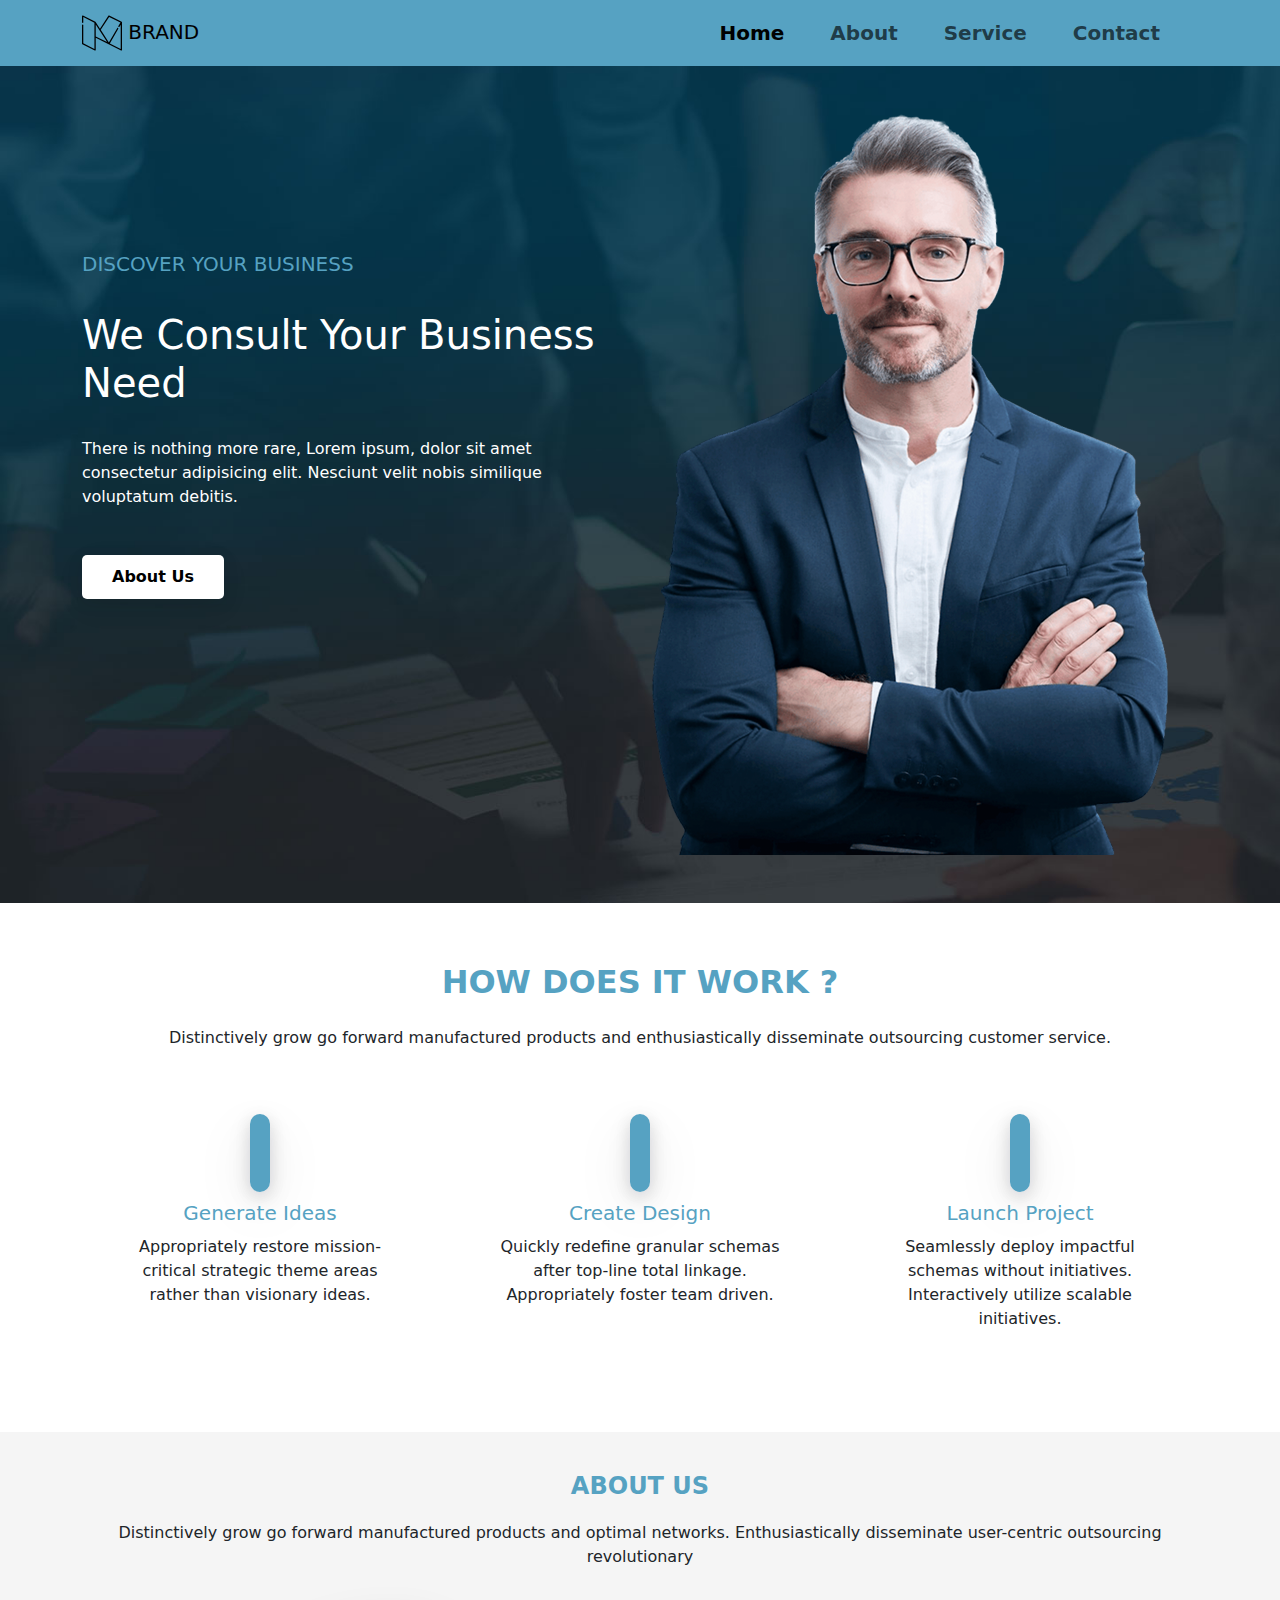
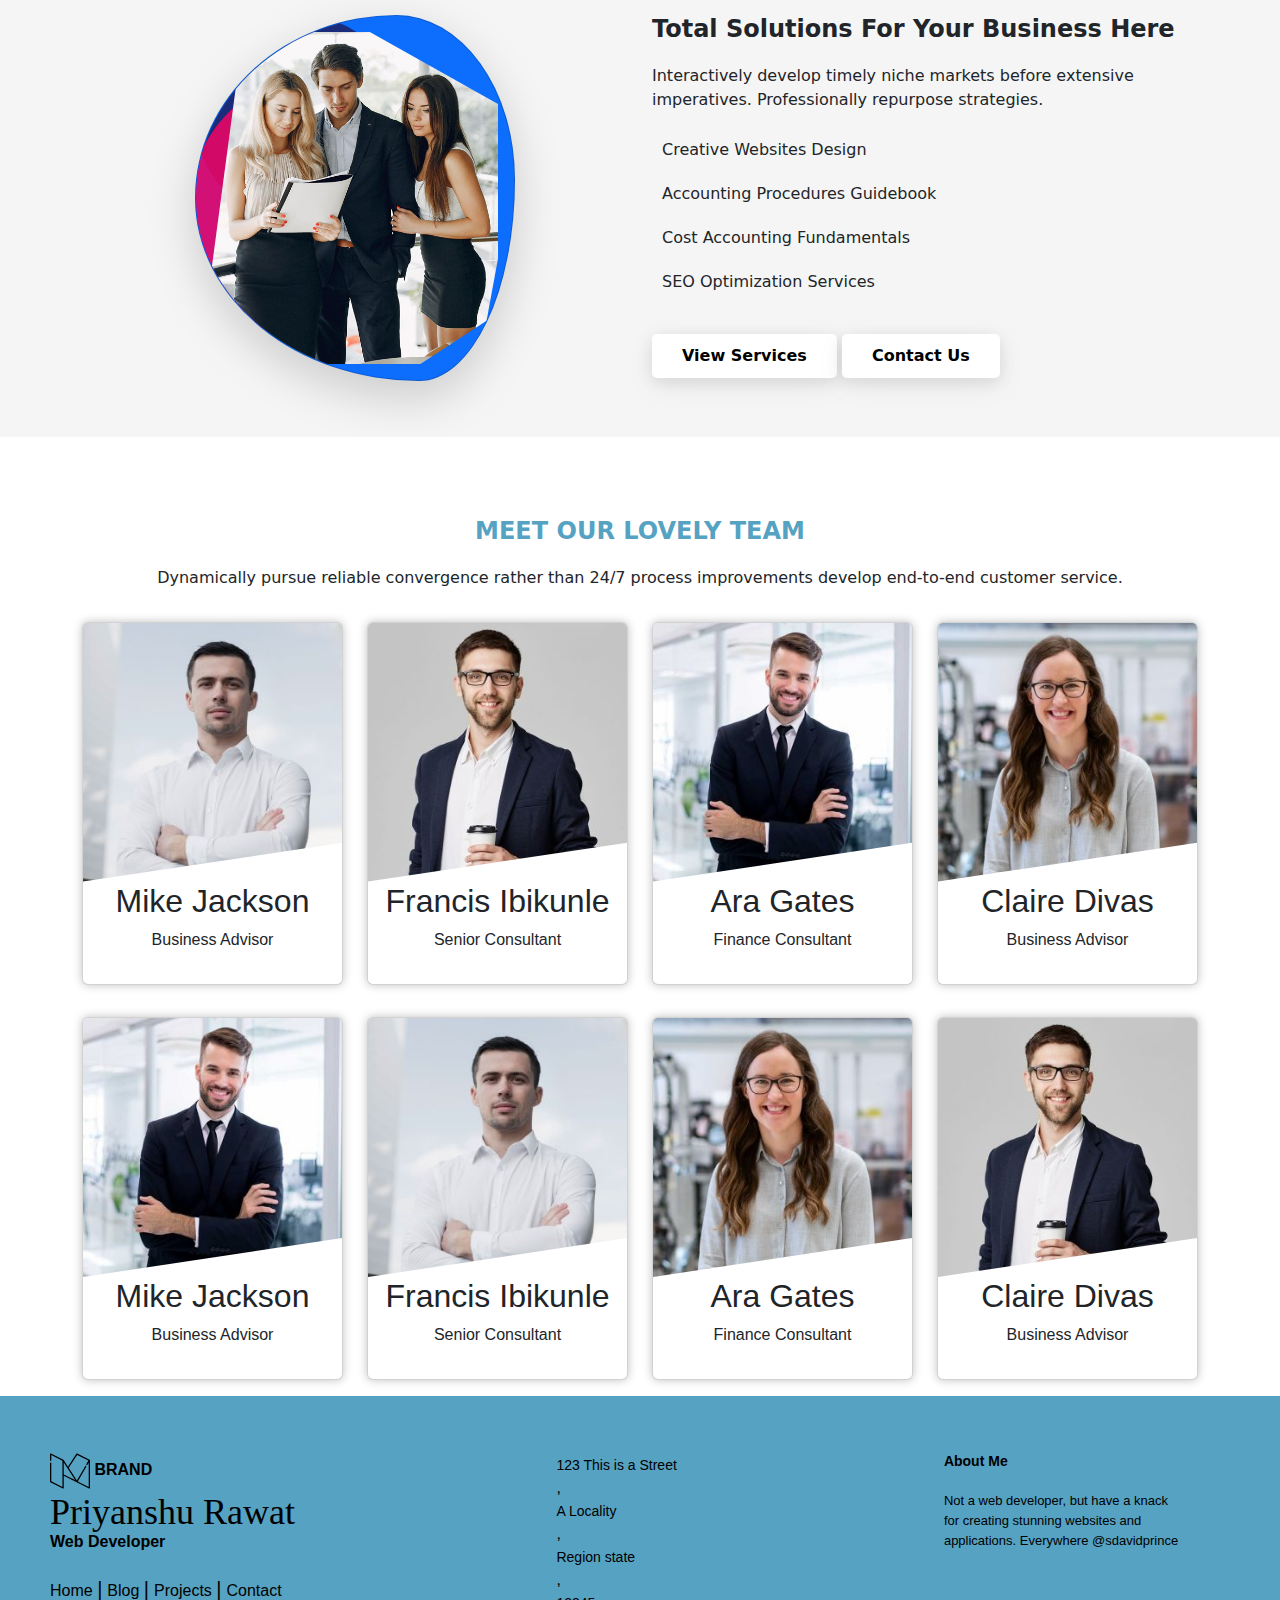
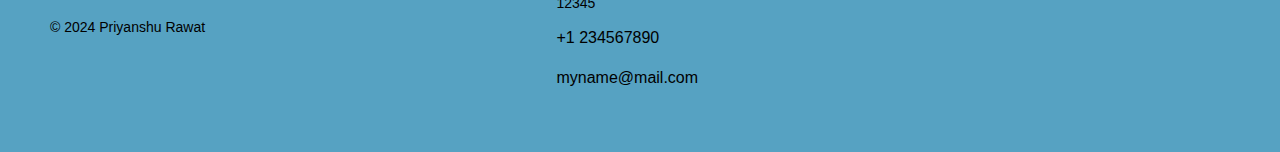
<file: about.html>
<!DOCTYPE html>
<html lang="en">

<head>
    <meta charset="UTF-8">
    <meta name="viewport" content="width=device-width, initial-scale=1.0">
    <link rel="stylesheet" href="style.css">

    <!-- bootstrap -->
    <link href="https://cdn.jsdelivr.net/npm/bootstrap@5.3.3/dist/css/bootstrap.min.css" rel="stylesheet"
        integrity="sha384-QWTKZyjpPEjISv5WaRU9OFeRpok6YctnYmDr5pNlyT2bRjXh0JMhjY6hW+ALEwIH" crossorigin="anonymous">
    <script src="https://cdn.jsdelivr.net/npm/bootstrap@5.3.3/dist/js/bootstrap.bundle.min.js"
        integrity="sha384-YvpcrYf0tY3lHB60NNkmXc5s9fDVZLESaAA55NDzOxhy9GkcIdslK1eN7N6jIeHz"
        crossorigin="anonymous"></script>
    <!-- font-awsome -->
    <link rel="stylesheet" href="https://cdnjs.cloudflare.com/ajax/libs/font-awesome/6.6.0/css/all.min.css"
        integrity="sha512-Kc323vGBEqzTmouAECnVceyQqyqdsSiqLQISBL29aUW4U/M7pSPA/gEUZQqv1cwx4OnYxTxve5UMg5GT6L4JJg=="
        crossorigin="anonymous" referrerpolicy="no-referrer" />
    <!-- owl-carousel -->
    <script src="https://code.jquery.com/jquery-3.6.0.min.js"></script>

    <!-- Include Owl Carousel CSS -->
    <link rel="stylesheet"
        href="https://cdnjs.cloudflare.com/ajax/libs/OwlCarousel2/2.3.4/assets/owl.carousel.min.css" />
    <link rel="stylesheet"
        href="https://cdnjs.cloudflare.com/ajax/libs/OwlCarousel2/2.3.4/assets/owl.theme.default.min.css" />

    <title>about-page</title>
</head>

<body>


<!-- navbar -->
     
<nav class="navbar navbar-expand-lg navbar-light">
    <div class="container">
      <a class="navbar-brand" href="#">
        <svg width="40px" version="1.1" id="Layer_1" xmlns="http://www.w3.org/2000/svg"
                xmlns:xlink="http://www.w3.org/1999/xlink" x="0px" y="0px" viewBox="0 0 512 512"
                style="enable-background:new 0 0 512 512;" xml:space="preserve">
                <g>
                    <g>
                        <path
                            d="M511.981,118.509c-0.135-2.956-1.892-5.726-4.565-7.04l-159.24-79.62c-3.776-1.887-8.363-0.64-10.664,2.898 L229.916,200.282l-55.413-85.891c-0.796-1.235-1.945-2.264-3.259-2.922l-159.24-79.62C6.582,29.138,0,33.218,0,39.268v79.621 c0,4.581,3.712,8.294,8.294,8.294c4.581,0,8.294-3.712,8.294-.294V52.687l142.652,71.326v335.32L16.587,388.008V154.277	c0-4.581-3.712-8.294-8.294-8.294c-4.581,0-8.294,3.712-8.294,8.294v238.857c0,3.142,1.775,6.013,4.585,7.418l159.24,79.62	c5.427,2.714,12.003-1.375,12.003-7.418V318.087l324.17,162.085c5.427,2.714,12.003-1.375,12.003-7.418V118.888	C512,118.76,511.987,118.636,511.981,118.509z M175.827,299.541v-152.5l145.239,225.12L175.827,299.541z M495.413,459.335
l-139.34-69.671l108.576-186.993c2.299-3.961,0.952-9.037-3.009-11.337c-3.96-2.298-9.036-0.953-11.337,3.009L344.094,377.258
L239.77,215.555L347.383,49.998l144.717,72.359l-26.387,45.446c-2.299,3.961-0.952,9.037,3.009,11.337	c3.958,2.297,9.035,0.953,11.337-3.009l15.354-26.443V459.335z"
                            fill="#000" />
                    </g>
                </g>
            </svg>          
            BRAND
      </a>
      <button class="navbar-toggler" type="button" data-bs-toggle="collapse" data-bs-target="#navbarNav" aria-controls="navbarNav" aria-expanded="false" aria-label="Toggle navigation">
        <span class="navbar-toggler-icon"></span>
      </button>
      <div class="collapse navbar-collapse" id="navbarNav">
        <ul class="navbar-nav">
          <li class="nav-item">
            <a class="nav-link active" aria-current="page" href="Index.html">Home</a>
          </li>
          <li class="nav-item">
            <a class="nav-link" href="about.html">About</a>
          </li>
          <li class="nav-item">
            <a class="nav-link" href="service.html">Service</a>
          </li>
          <li class="nav-item">
            <a class="nav-link" href="contact.html">Contact</a>
          </li>
        </ul>
      </div>
    </div>
  </nav>




    <!-- banner -->

        <!-- banner -->

        <section>
            <div class="banner-wrapper text-white bg-primary">
                <div class="container">
                    <div class="row py-5">
                        <div class="col-lg-6 col-md-6 col-sm-12 py-5">
                            <div class="banner-text-box">
                                <h5>discover your business</h5>
                                <h1>we consult your business need </h1>
                                <p>There is nothing more rare, Lorem ipsum, dolor sit amet consectetur
                                    adipisicing elit. Nesciunt velit nobis similique voluptatum debitis. </p>
                            </div>
                            <div class="button-box">
                                <a href="#">
                                    <button>about us</button>
                                </a>
                            </div>
                        </div>
                        <div class="col-lg-6 col-md-6 col-sm-12">
                            <div class="banner-img-box">
                                <img src="./home-image/banner-2.png" alt="#" class="img-fluid">
                            </div>
                        </div>
                    </div>
                </div>
            </div>
        </section>

    <!-- how does it work -->

    <section>
        <div class="how-work-wrapper">
            <div class="container">
                <div class="how-work-heading-box">
                    <h2>how does it work ?</h2>
                    <p>Distinctively grow go forward manufactured products and enthusiastically disseminate outsourcing
                        customer service.</p>
                </div>
                <div class="row">
                    <div class="col-lg-4 col-md-4 col-sm-12">
                        <div class="how-work-box">
                            <div class="how-work-log-text-box">
                                <i class="fas fa-brain"></i>
                                <h5> generate ideas</h5>
                                <p>Appropriately restore mission-critical strategic theme areas rather than visionary
                                    ideas.</p>
                            </div>
                        </div>
                    </div>
                    <div class="col-lg-4 col-md-4 col-sm-12">
                        <div class="how-work-box">
                            <div class="how-work-log-text-box">
                                <i class="fab fa-confluence"></i>
                                <h5> create design</h5>
                                <p>Quickly redefine granular schemas after top-line total linkage. Appropriately foster
                                    team driven.</p>
                            </div>
                        </div>
                    </div>
                    <div class="col-lg-4 col-md-4 col-sm-12">
                        <div class="how-work-box">
                            <div class="how-work-log-text-box">
                                <i class="fas fa-briefcase"></i>
                                <h5>launch project</h5>
                                <p>Seamlessly deploy impactful schemas without initiatives. Interactively utilize
                                    scalable initiatives.</p>
                            </div>
                        </div>
                    </div>
                </div>
            </div>
        </div>
    </section>

    <!-- about us -->

    <section>
        <div class="about-us-wrapper">
            <div class="container">
                <div class="about-us-heading-box">
                    <h4>about us</h4>
                    <p>Distinctively grow go forward manufactured products and optimal networks. Enthusiastically
                        disseminate user-centric outsourcing revolutionary</p>
                </div>
                <div class="row">
                    <div class="col-lg-6 col-md-6 col-sm-12">
                        <div class="about-us-main-box card bg-primary position-relative z-2 shadow-lg fancy-radius p-3"
                            style="border-radius: 63% 37% 30% 70% / 50% 45% 55% 50%;">
                            <div class="about-us-img-box dot-shape-top position-absolute"
                                style="top: -5px; z-index: -1; left: -10px;">
                                <img src="./about-image/color-shape.svg" alt="" class="img-fluid ">
                            </div>
                            <img src="./about-image/about-us-img.jpg" alt="" class="img-fluid "
                                style="max-width: 114%;clip-path: polygon(14% -20%, -12% 148%, 96% 87%, 109% 26%);">
                        </div>
                    </div>
                    <div class="col-lg-6 col-md-6 col-sm-12">
                        <div class="about-us-main-box">
                            <div class="about-us-para-box">
                                <h4>total solutions for your business here</h4>
                                <p>Interactively develop timely niche markets before extensive imperatives.
                                    Professionally repurpose strategies.</p>
                            </div>
                            <div class="about-us-para-inner-box">
                                <i class="fa-solid fa-angles-right"></i>
                                <span>Creative Websites Design</span>
                            </div>
                            <div class="about-us-para-inner-box">
                                <i class="fa-solid fa-angles-right"></i>
                                <span>Accounting Procedures Guidebook</span>
                            </div>
                            <div class="about-us-para-inner-box">
                                <i class="fa-solid fa-angles-right"></i>
                                <span>Cost Accounting Fundamentals</span>
                            </div>
                            <div class="about-us-para-inner-box">
                                <i class="fa-solid fa-angles-right"></i>
                                <span>SEO Optimization Services</span>
                            </div>
                            <div class="button-box">
                                <button>view services</button>
                                <button>contact us</button>
                            </div>
                        </div>
                    </div>
                </div>
            </div>
        </div>
    </section>

    <!-- meet our team -->

    <section>
        <div class="team-wrapper">
            <div class="container">
                <div class="team-heading-box">
                    <h4>meet our lovely team</h4>
                    <p>Dynamically pursue reliable convergence rather than 24/7 process improvements develop end-to-end customer service.</p>
                </div>
                <div class="row">
                    <div class="col-lg-3 col-md-3 col-sm-12">
                        <div class="card">
                            <img src="./home-image/team-2.jpg" alt="" class="img-fluid">
                            <div class="description">
                                <h2>Mike Jackson</h2>
                                <p>Business Advisor</p>
                            </div>
                        </div>
                    </div>
                    <div class="col-lg-3 col-md-3 col-sm-12">
                        <div class="card">
                            <img src="./home-image/team-4.jpg" alt="" class="img-fluid">
                            <div class="description">
                                <h2> Francis Ibikunle </h2>
                                <p>Senior Consultant</p>
                            </div>
                        </div>
                    </div>
                    <div class="col-lg-3 col-md-3 col-sm-12">
                        <div class="card">
                            <img src="./home-image/team-1.jpg" alt="" class="img-fluid">
                            <div class="description">
                                <h2> Ara Gates </h2>
                                <p>Finance Consultant</p>
                            </div>
                        </div>
                    </div>
                    <div class="col-lg-3 col-md-3 col-sm-12">
                        <div class="card">
                            <img src="./home-image/team-3.jpg" alt="" class="img-fluid">
                            <div class="description">
                                <h2> Claire Divas </h2>
                                <p>Business Advisor</p>
                            </div>
                        </div>
                    </div>
                    <div class="col-lg-3 col-md-3 col-sm-12">
                        <div class="card">
                            <img src="./home-image/team-1.jpg" alt="" class="img-fluid">
                            <div class="description">
                                <h2>Mike Jackson</h2>
                                <p>Business Advisor</p>
                            </div>
                        </div>
                    </div>
                    <div class="col-lg-3 col-md-3 col-sm-12">
                        <div class="card">
                            <img src="./home-image/team-2.jpg" alt="" class="img-fluid">
                            <div class="description">
                                <h2> Francis Ibikunle </h2>
                                <p>Senior Consultant</p>
                            </div>
                        </div>
                    </div>
                    <div class="col-lg-3 col-md-3 col-sm-12">
                        <div class="card">
                            <img src="./home-image/team-3.jpg" alt="" class="img-fluid">
                            <div class="description">
                                <h2> Ara Gates </h2>
                                <p>Finance Consultant</p>
                            </div>
                        </div>
                    </div>
                    <div class="col-lg-3 col-md-3 col-sm-12">
                        <div class="card">
                            <img src="./home-image/team-4.jpg" alt="" class="img-fluid">
                            <div class="description">
                                <h2> Claire Divas </h2>
                                <p>Business Advisor</p>
                            </div>
                        </div>
                    </div>
                </div>
            </div>
        </div>
    </section>

    <!-- footer-section -->

    <section>
        <footer class="footer" role="contentinfo" itemscope itemtype="http://schema.org/Person">
            <div class="footer-left " itemscope itemtype="http://schema.org/Person" class="h-card">
                <svg width="40px" version="1.1" id="Layer_1" xmlns="http://www.w3.org/2000/svg"
                    xmlns:xlink="http://www.w3.org/1999/xlink" x="0px" y="0px" viewBox="0 0 512 512"
                    style="enable-background:new 0 0 512 512;" xml:space="preserve">
                    <g>
                        <g>
                            <path
                                d="M511.981,118.509c-0.135-2.956-1.892-5.726-4.565-7.04l-159.24-79.62c-3.776-1.887-8.363-0.64-10.664,2.898 L229.916,200.282l-55.413-85.891c-0.796-1.235-1.945-2.264-3.259-2.922l-159.24-79.62C6.582,29.138,0,33.218,0,39.268v79.621 c0,4.581,3.712,8.294,8.294,8.294c4.581,0,8.294-3.712,8.294-.294V52.687l142.652,71.326v335.32L16.587,388.008V154.277	c0-4.581-3.712-8.294-8.294-8.294c-4.581,0-8.294,3.712-8.294,8.294v238.857c0,3.142,1.775,6.013,4.585,7.418l159.24,79.62	c5.427,2.714,12.003-1.375,12.003-7.418V318.087l324.17,162.085c5.427,2.714,12.003-1.375,12.003-7.418V118.888	C512,118.76,511.987,118.636,511.981,118.509z M175.827,299.541v-152.5l145.239,225.12L175.827,299.541z M495.413,459.335
l-139.34-69.671l108.576-186.993c2.299-3.961,0.952-9.037-3.009-11.337c-3.96-2.298-9.036-0.953-11.337,3.009L344.094,377.258
L239.77,215.555L347.383,49.998l144.717,72.359l-26.387,45.446c-2.299,3.961-0.952,9.037,3.009,11.337	c3.958,2.297,9.035,0.953,11.337-3.009l15.354-26.443V459.335z"
                                fill="#000" />
                        </g>
                    </g>
                </svg>
                <span class="ml-3 font-weight-bold">BRAND</span>
                <h3 itemprop="name" class="p-name">Priyanshu Rawat</h3>
                <p class="p-job-title" itemprop="jobTitle">Web Developer</p>
                <nav aria-label="Footer Navigation">
                    <p class="footer-links">
                        <a href="#" itemprop="url" class="link-1">Home</a>
                        <a href="#" itemprop="url">Blog</a>
                        <a href="#" itemprop="url">Projects</a>
                        <a href="#" itemprop="url">Contact</a>
                    </p>
                </nav>
                <p class="footer-name">© 2024 Priyanshu Rawat</p>
            </div>

            <div class="footer-center">
                <div itemscope itemtype="http://schema.org/PostalAddress" class="p-address">
                    <i class="fa fa-map-marker" aria-hidden="true"></i>
                    <p>
                        <span itemprop="streetAddress" class="p-street-address">123 This is a Street</span>,
                        <span itemprop="addressLocality" class="p-locality">A Locality</span>,
                        <span itemprop="addressRegion" class="p-region">Region state</span>,
                        <span itemprop="postalCode" class="p-postal-code">12345</span>
                    </p>
                </div>
                <div>
                    <i class="fa fa-phone" aria-hidden="true"></i>
                    <p itemprop="telephone" class="p-tel">+1 234567890</p>
                </div>
                <div>
                    <i class="fa fa-envelope" aria-hidden="true"></i>
                    <p><a href="mailto:myname@mail.com" itemprop="email" class="u-email">myname@mail.com</a></p>
                </div>
            </div>

            <div class="footer-right">
                <p class="footer-about">
                    <span>About Me</span>
                    Not a web developer, but have a knack for creating stunning websites and applications. Everywhere
                    @sdavidprince
                </p>
                <div class="footer-socials">
                    <a href="#" rel="me" aria-label="LinkedIn" itemprop="sameAs" class="u-url"><i
                            class="fa-brands fa-linkedin"></i></a>
                    <a href="#" rel="me" aria-label="GitHub" itemprop="sameAs" class="u-url"><i
                            class="fa-brands fa-github"></i></a>
                    <a href="#" rel="me" aria-label="Twitter" itemprop="sameAs" class="u-url"><i
                            class="fa-brands fa-x-twitter"></i></a>
                    <a href="#" rel="me" aria-label="Mastodon" itemprop="sameAs" class="u-url"><i
                            class="fa-brands fa-mastodon"></i></a>
                    <a href="#" rel="me" aria-label="Threads" itemprop="sameAs" class="u-url"><i
                            class="fa-brands fa-threads"></i></a>
                    <a href="#" rel="me" aria-label="Facebook" itemprop="sameAs" class="u-url"><i
                            class="fa-brands fa-facebook"></i></a>
                    <a href="#" rel="me" aria-label="Instagram" itemprop="sameAs" class="u-url"><i
                            class="fa-brands fa-instagram"></i></a>
                </div>
            </div>
        </footer>
    </section>

    <script src="https://cdnjs.cloudflare.com/ajax/libs/OwlCarousel2/2.3.4/owl.carousel.min.js"></script>
    <script src="script.js"></script>
</body>

</html>
</file>
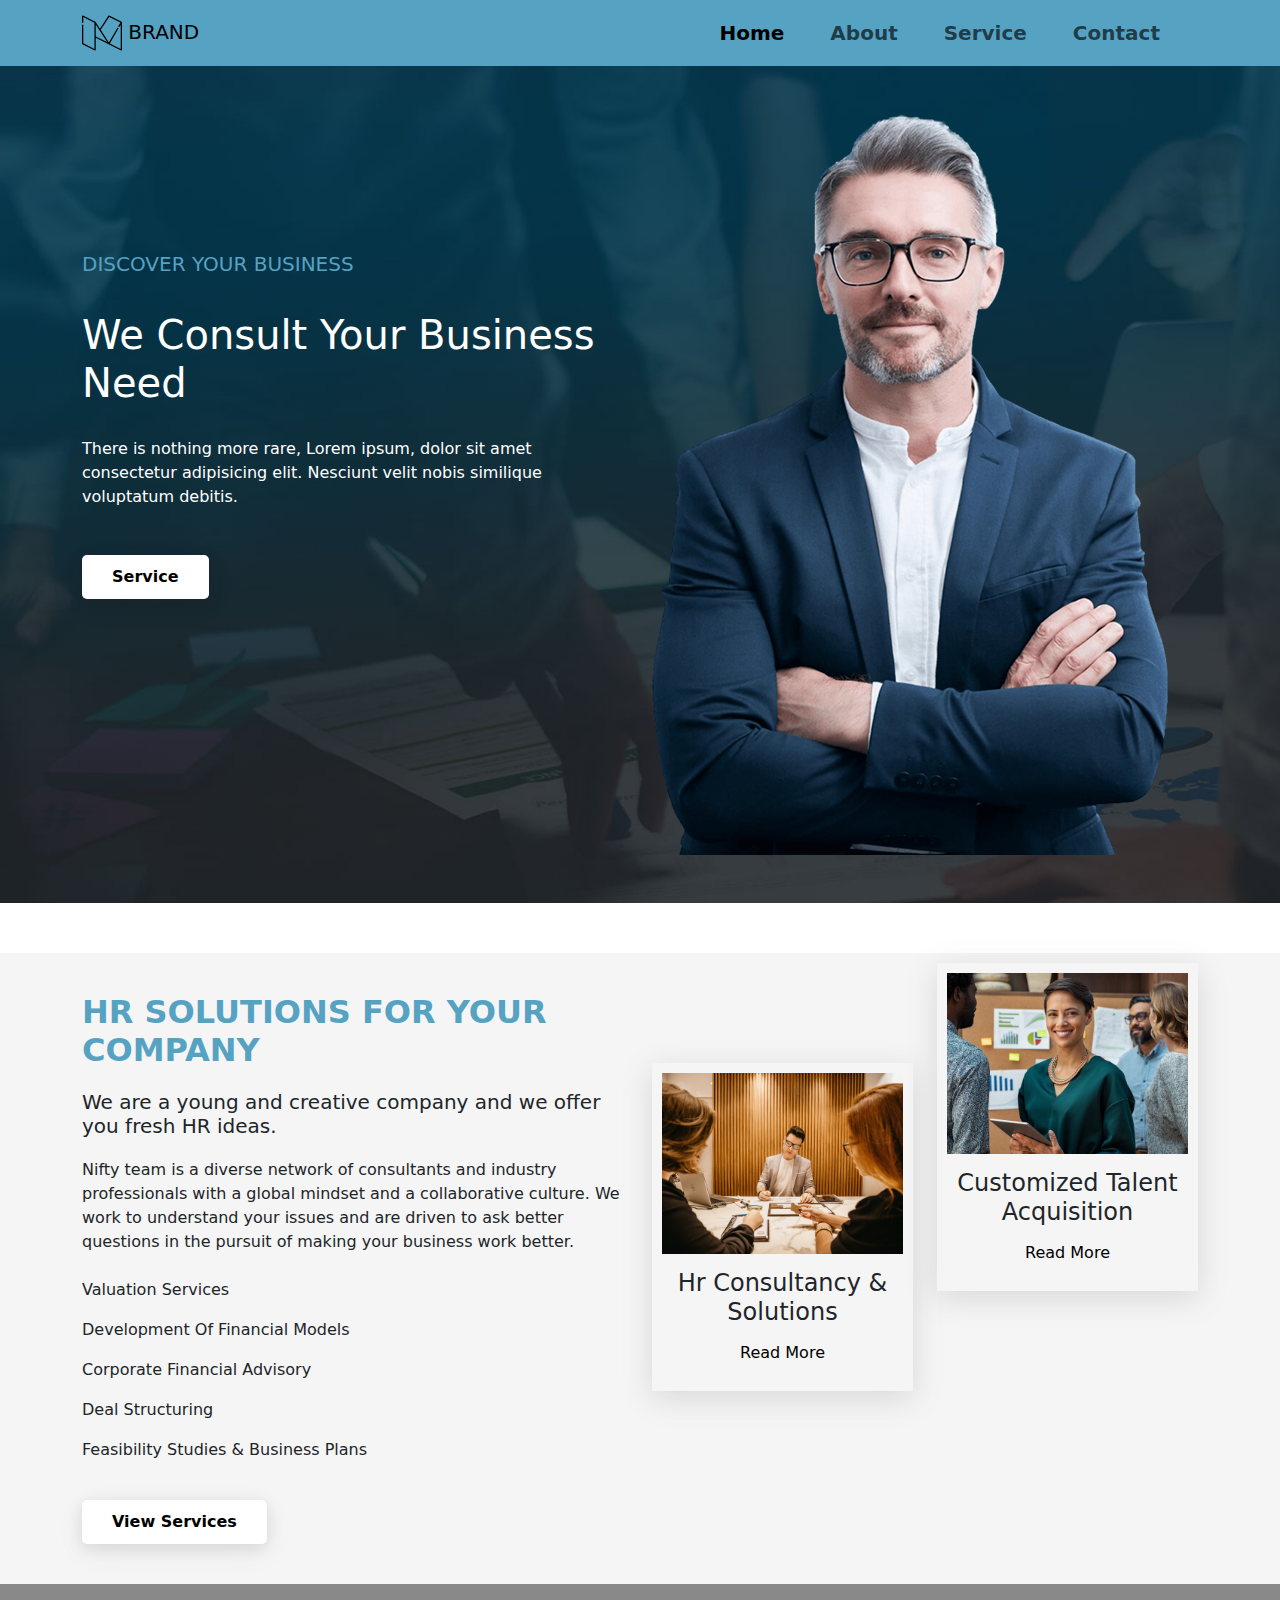
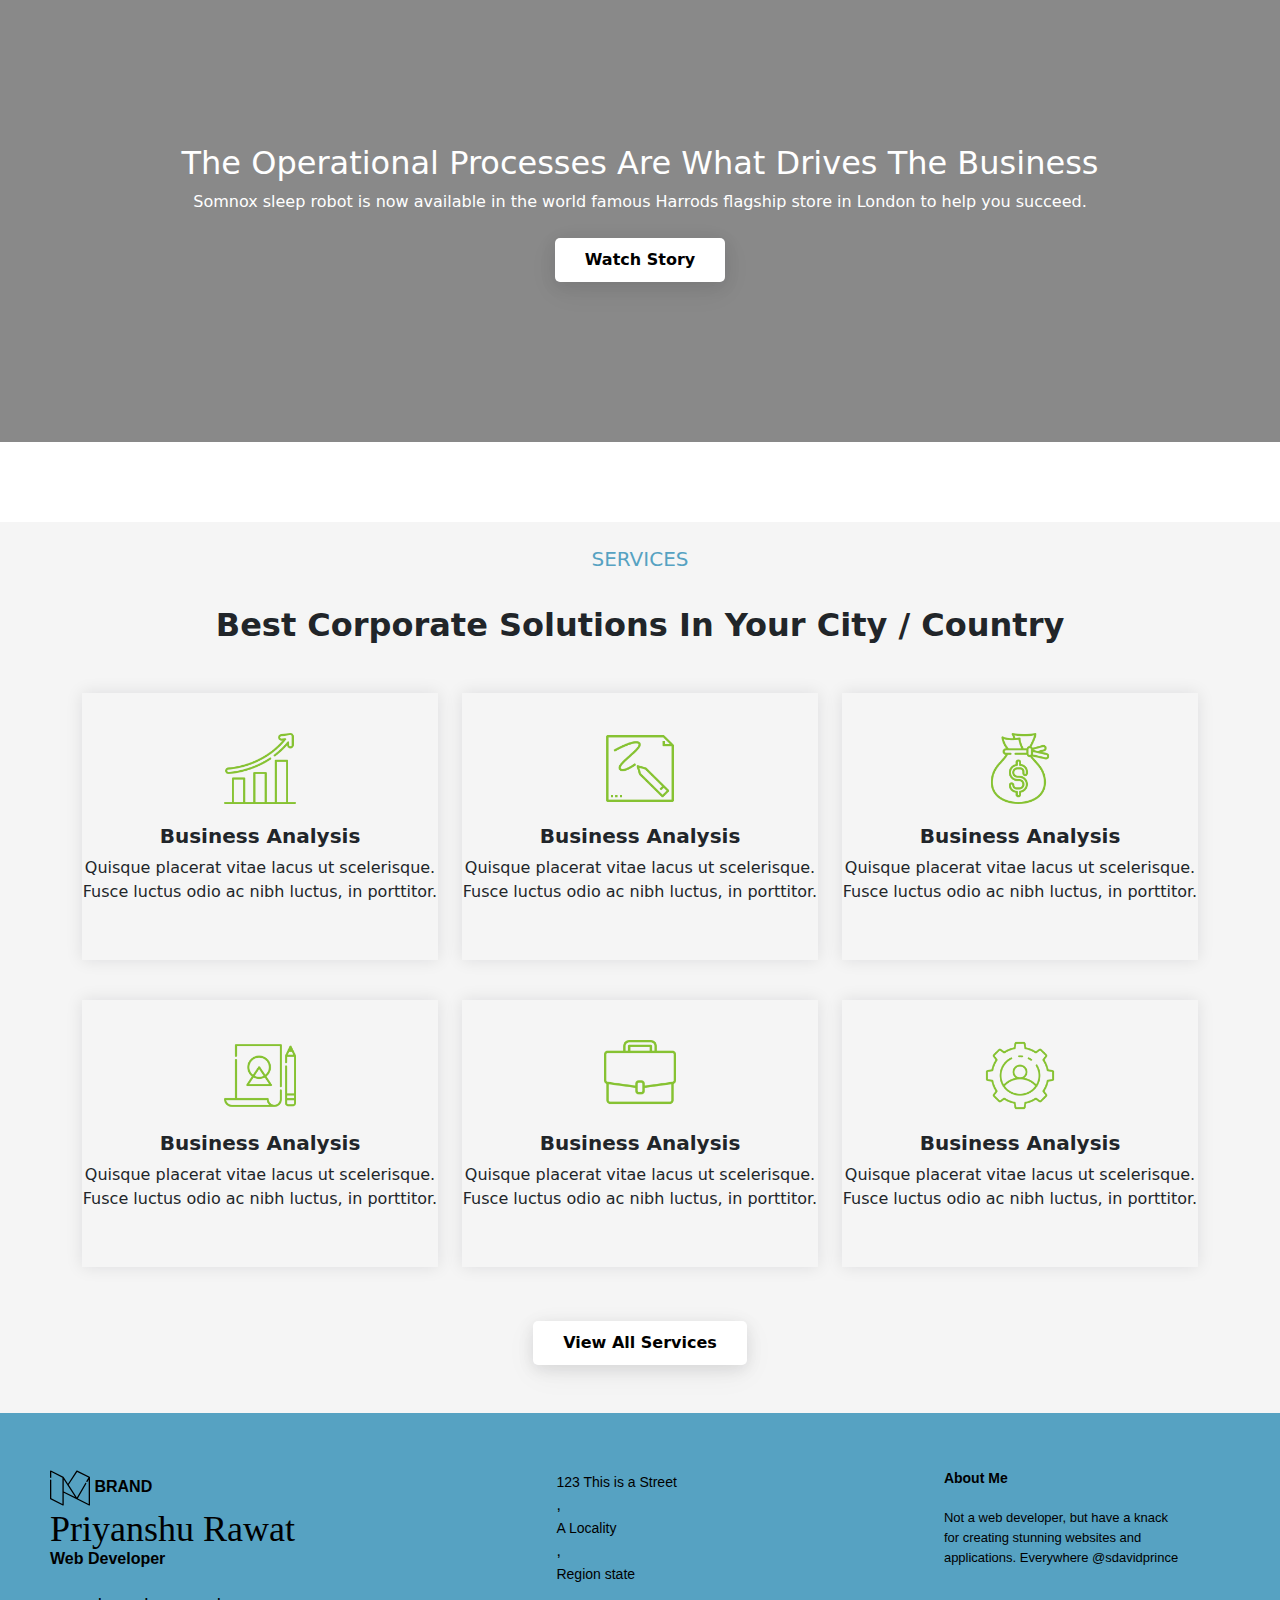
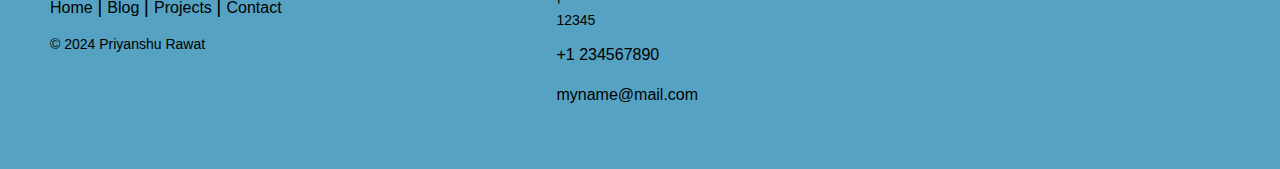
<file: service.html>
<!DOCTYPE html>
<html lang="en">

<head>
    <meta charset="UTF-8">
    <meta name="viewport" content="width=device-width, initial-scale=1.0">
    <link rel="stylesheet" href="style.css">

    <!-- bootstrap -->
    <link href="https://cdn.jsdelivr.net/npm/bootstrap@5.3.3/dist/css/bootstrap.min.css" rel="stylesheet"
        integrity="sha384-QWTKZyjpPEjISv5WaRU9OFeRpok6YctnYmDr5pNlyT2bRjXh0JMhjY6hW+ALEwIH" crossorigin="anonymous">
    <script src="https://cdn.jsdelivr.net/npm/bootstrap@5.3.3/dist/js/bootstrap.bundle.min.js"
        integrity="sha384-YvpcrYf0tY3lHB60NNkmXc5s9fDVZLESaAA55NDzOxhy9GkcIdslK1eN7N6jIeHz"
        crossorigin="anonymous"></script>
    <!-- font-awsome -->
    <link rel="stylesheet" href="https://cdnjs.cloudflare.com/ajax/libs/font-awesome/6.6.0/css/all.min.css"
        integrity="sha512-Kc323vGBEqzTmouAECnVceyQqyqdsSiqLQISBL29aUW4U/M7pSPA/gEUZQqv1cwx4OnYxTxve5UMg5GT6L4JJg=="
        crossorigin="anonymous" referrerpolicy="no-referrer" />
    <!-- owl-carousel -->
    <script src="https://code.jquery.com/jquery-3.6.0.min.js"></script>

    <!-- Include Owl Carousel CSS -->
    <link rel="stylesheet"
        href="https://cdnjs.cloudflare.com/ajax/libs/OwlCarousel2/2.3.4/assets/owl.carousel.min.css" />
    <link rel="stylesheet"
        href="https://cdnjs.cloudflare.com/ajax/libs/OwlCarousel2/2.3.4/assets/owl.theme.default.min.css" />
    <title>service-page</title>
</head>

<body>

<!-- navbar -->
     
<nav class="navbar navbar-expand-lg navbar-light">
    <div class="container">
      <a class="navbar-brand" href="#">
        <svg width="40px" version="1.1" id="Layer_1" xmlns="http://www.w3.org/2000/svg"
                xmlns:xlink="http://www.w3.org/1999/xlink" x="0px" y="0px" viewBox="0 0 512 512"
                style="enable-background:new 0 0 512 512;" xml:space="preserve">
                <g>
                    <g>
                        <path
                            d="M511.981,118.509c-0.135-2.956-1.892-5.726-4.565-7.04l-159.24-79.62c-3.776-1.887-8.363-0.64-10.664,2.898 L229.916,200.282l-55.413-85.891c-0.796-1.235-1.945-2.264-3.259-2.922l-159.24-79.62C6.582,29.138,0,33.218,0,39.268v79.621 c0,4.581,3.712,8.294,8.294,8.294c4.581,0,8.294-3.712,8.294-.294V52.687l142.652,71.326v335.32L16.587,388.008V154.277	c0-4.581-3.712-8.294-8.294-8.294c-4.581,0-8.294,3.712-8.294,8.294v238.857c0,3.142,1.775,6.013,4.585,7.418l159.24,79.62	c5.427,2.714,12.003-1.375,12.003-7.418V318.087l324.17,162.085c5.427,2.714,12.003-1.375,12.003-7.418V118.888	C512,118.76,511.987,118.636,511.981,118.509z M175.827,299.541v-152.5l145.239,225.12L175.827,299.541z M495.413,459.335
l-139.34-69.671l108.576-186.993c2.299-3.961,0.952-9.037-3.009-11.337c-3.96-2.298-9.036-0.953-11.337,3.009L344.094,377.258
L239.77,215.555L347.383,49.998l144.717,72.359l-26.387,45.446c-2.299,3.961-0.952,9.037,3.009,11.337	c3.958,2.297,9.035,0.953,11.337-3.009l15.354-26.443V459.335z"
                            fill="#000" />
                    </g>
                </g>
            </svg>          
            BRAND
      </a>
      <button class="navbar-toggler" type="button" data-bs-toggle="collapse" data-bs-target="#navbarNav" aria-controls="navbarNav" aria-expanded="false" aria-label="Toggle navigation">
        <span class="navbar-toggler-icon"></span>
      </button>
      <div class="collapse navbar-collapse" id="navbarNav">
        <ul class="navbar-nav">
          <li class="nav-item">
            <a class="nav-link active" aria-current="page" href="Index.html">Home</a>
          </li>
          <li class="nav-item">
            <a class="nav-link" href="about.html">About</a>
          </li>
          <li class="nav-item">
            <a class="nav-link" href="service.html">Service</a>
          </li>
          <li class="nav-item">
            <a class="nav-link" href="contact.html">Contact</a>
          </li>
        </ul>
      </div>
    </div>
  </nav>




    <!--The html below this line is for display purpose only-->

    <!-- banner -->

    <section>
        <div class="banner-wrapper text-white bg-primary">
            <div class="container">
                <div class="row py-5">
                    <div class="col-lg-6 col-md-6 col-sm-12 py-5">
                        <div class="banner-text-box">
                            <h5>discover your business</h5>
                            <h1>we consult your business need </h1>
                            <p>There is nothing more rare, Lorem ipsum, dolor sit amet consectetur
                                adipisicing elit. Nesciunt velit nobis similique voluptatum debitis. </p>
                        </div>
                        <div class="button-box">
                            <a href="#">
                                <button>service</button>
                            </a>
                        </div>
                    </div>
                    <div class="col-lg-6 col-md-6 col-sm-12">
                        <div class="banner-img-box">
                            <img src="./home-image/banner-2.png" alt="#" class="img-fluid">
                        </div>
                    </div>
                </div>
            </div>
        </div>
    </section>

    <!-- hr-solution-section -->

    <section>
        <div class="hr-solution-wrapper">
            <div class="container">
                <div class="row">
                    <div class="col-lg-6 col-md-6 col-sm-12">
                        <div class="hr-solution-heading-box">
                            <h2>HR Solutions for Your Company</h2>
                            <h5>We are a young and creative company and we offer you fresh HR ideas.</h5>
                            <p>Nifty team is a diverse network of consultants and industry professionals with a global
                                mindset and a collaborative culture. We work to understand your issues and are driven to
                                ask better questions in the pursuit of making your business work better.</p>
                        </div>
                        <div class="hr-solution-main-box">
                            <div class="hr-solution-para-inner-box">
                                <i class="fa-solid fa-angles-right"></i>
                                <span>Valuation Services</span>
                            </div>
                            <div class="hr-solution-para-inner-box">
                                <i class="fa-solid fa-angles-right"></i>
                                <span>Development of Financial Models</span>
                            </div>
                            <div class="hr-solution-para-inner-box">
                                <i class="fa-solid fa-angles-right"></i>
                                <span>Corporate Financial Advisory</span>
                            </div>
                            <div class="hr-solution-para-inner-box">
                                <i class="fa-solid fa-angles-right"></i>
                                <span>Deal Structuring</span>
                            </div>
                            <div class="hr-solution-para-inner-box">
                                <i class="fa-solid fa-angles-right"></i>
                                <span>
                                    Feasibility Studies & Business Plans</span>
                            </div>
                            <div class="button-box">
                                <button>view services</button>
                            </div>
                        </div>
                    </div>
                    <div class="col-lg-3 col-md-3 col-sm-12">
                        <div class="hr-solution-card-box-1">
                            <div class="hr-solution-card-image-box-1">
                                <img src="./service-image/hr-img-1.jpg" alt="" class="img-fluid">
                            </div>
                            <div class="hr-solution-card-text-box">
                                <h4>hr consultancy & solutions</h4>
                                <a href="#">
                                    <p> read more <i class="fa-solid fa-arrow-right"></i></p>
                                </a>
                            </div>
                        </div>
                    </div>
                    <div class="col-lg-3 col-md-3 col-sm-12">
                        <div class="hr-solution-card-box-2">
                            <div class="hr-solution-card-image-box-2">
                                <img src="./service-image/hr-img-2.jpg" alt="" class="img-fluid">
                            </div>
                            <div class="hr-solution-card-text-box">
                                <h4>customized talent acquisition</h4>
                                <a href="#">
                                    <p> read more <i class="fa-solid fa-arrow-right"></i></p>
                                </a>
                            </div>
                        </div>
                    </div>
                </div>
            </div>
        </div>
    </section>

    <!-- background-image -->

    <section>
        <div class="background-image-wrapper">
            <div class="container">
                <div class="background-image-main-box">
                    <div class="background-text-box">
                        <h2>The operational processes are what drives the business</h2>
                        <p>Somnox sleep robot is now available in the world famous Harrods flagship store in London to
                            help
                            you succeed.</p>
                    </div>
                    <div class="button-box text-center">
                        <a href="#">
                            <button class="mt-2"><i class="fa-solid fa-circle-play"></i> watch story</button>
                        </a>
                    </div>
                </div>
            </div>
        </div>
    </section>

    <!-- service -->

    <section>
        <div class="service-wrapper">
            <div class="container">
                <div class="service-heading-box">
                    <h5>services</h5>
                    <h2> best corporate solutions
                        in your city / country</h2>
                </div>
                <div class="row">
                    <div class="col-lg-4 col-md-4 col-sm-12">
                        <div class="service-text-logo-box">
                            <img src="./home-image/service-icon-1.png" alt="" class="img-fluid">
                            <h5>business analysis</h5>
                            <p>Quisque placerat vitae lacus ut scelerisque. Fusce luctus odio ac nibh luctus, in
                                porttitor.</p>
                        </div>
                    </div>
                    <div class="col-lg-4 col-md-4 col-sm-12">
                        <div class="service-text-logo-box">
                            <img src="./home-image/service-icon-2.png" alt="" class="img-fluid">
                            <h5>business analysis</h5>
                            <p>Quisque placerat vitae lacus ut scelerisque. Fusce luctus odio ac nibh luctus, in
                                porttitor.</p>
                        </div>
                    </div>
                    <div class="col-lg-4 col-md-4 col-sm-12">
                        <div class="service-text-logo-box">
                            <img src="./home-image/service-icon-3.png" alt="" class="img-fluid">
                            <h5>business analysis</h5>
                            <p>Quisque placerat vitae lacus ut scelerisque. Fusce luctus odio ac nibh luctus, in
                                porttitor.</p>
                        </div>
                    </div>
                    <div class="col-lg-4 col-md-4 col-sm-12">
                        <div class="service-text-logo-box">
                            <img src="./home-image/service-icon-4.png" alt="" class="img-fluid">
                            <h5>business analysis</h5>
                            <p>Quisque placerat vitae lacus ut scelerisque. Fusce luctus odio ac nibh luctus, in
                                porttitor.</p>
                        </div>
                    </div>
                    <div class="col-lg-4 col-md-4 col-sm-12">
                        <div class="service-text-logo-box">
                            <img src="./home-image/service-icon-5.png" alt="" class="img-fluid">
                            <h5>business analysis</h5>
                            <p>Quisque placerat vitae lacus ut scelerisque. Fusce luctus odio ac nibh luctus, in
                                porttitor.</p>
                        </div>
                    </div>
                    <div class="col-lg-4 col-md-4 col-sm-12">
                        <div class="service-text-logo-box">
                            <img src="./home-image/service-icon-6.png" alt="" class="img-fluid">
                            <h5>business analysis</h5>
                            <p>Quisque placerat vitae lacus ut scelerisque. Fusce luctus odio ac nibh luctus, in
                                porttitor.</p>
                        </div>
                    </div>
                </div>
                <div class="button-box text-center mt-4 pb-5 ">
                    <a href="#">
                        <button>view all services</button>
                    </a>
                </div>
            </div>
        </div>
    </section>












    <!-- footer-section -->

    <section>
        <footer class="footer" role="contentinfo" itemscope itemtype="http://schema.org/Person">
            <div class="footer-left " itemscope itemtype="http://schema.org/Person" class="h-card">
                <svg width="40px" version="1.1" id="Layer_1" xmlns="http://www.w3.org/2000/svg"
                    xmlns:xlink="http://www.w3.org/1999/xlink" x="0px" y="0px" viewBox="0 0 512 512"
                    style="enable-background:new 0 0 512 512;" xml:space="preserve">
                    <g>
                        <g>
                            <path
                                d="M511.981,118.509c-0.135-2.956-1.892-5.726-4.565-7.04l-159.24-79.62c-3.776-1.887-8.363-0.64-10.664,2.898 L229.916,200.282l-55.413-85.891c-0.796-1.235-1.945-2.264-3.259-2.922l-159.24-79.62C6.582,29.138,0,33.218,0,39.268v79.621 c0,4.581,3.712,8.294,8.294,8.294c4.581,0,8.294-3.712,8.294-.294V52.687l142.652,71.326v335.32L16.587,388.008V154.277	c0-4.581-3.712-8.294-8.294-8.294c-4.581,0-8.294,3.712-8.294,8.294v238.857c0,3.142,1.775,6.013,4.585,7.418l159.24,79.62	c5.427,2.714,12.003-1.375,12.003-7.418V318.087l324.17,162.085c5.427,2.714,12.003-1.375,12.003-7.418V118.888	C512,118.76,511.987,118.636,511.981,118.509z M175.827,299.541v-152.5l145.239,225.12L175.827,299.541z M495.413,459.335
l-139.34-69.671l108.576-186.993c2.299-3.961,0.952-9.037-3.009-11.337c-3.96-2.298-9.036-0.953-11.337,3.009L344.094,377.258
L239.77,215.555L347.383,49.998l144.717,72.359l-26.387,45.446c-2.299,3.961-0.952,9.037,3.009,11.337	c3.958,2.297,9.035,0.953,11.337-3.009l15.354-26.443V459.335z"
                                fill="#000" />
                        </g>
                    </g>
                </svg>
                <span class="ml-3 font-weight-bold">BRAND</span>
                <h3 itemprop="name" class="p-name">Priyanshu Rawat</h3>
                <p class="p-job-title" itemprop="jobTitle">Web Developer</p>
                <nav aria-label="Footer Navigation">
                    <p class="footer-links">
                        <a href="#" itemprop="url" class="link-1">Home</a>
                        <a href="#" itemprop="url">Blog</a>
                        <a href="#" itemprop="url">Projects</a>
                        <a href="#" itemprop="url">Contact</a>
                    </p>
                </nav>
                <p class="footer-name">© 2024 Priyanshu Rawat</p>
            </div>

            <div class="footer-center">
                <div itemscope itemtype="http://schema.org/PostalAddress" class="p-address">
                    <i class="fa fa-map-marker" aria-hidden="true"></i>
                    <p>
                        <span itemprop="streetAddress" class="p-street-address">123 This is a Street</span>,
                        <span itemprop="addressLocality" class="p-locality">A Locality</span>,
                        <span itemprop="addressRegion" class="p-region">Region state</span>,
                        <span itemprop="postalCode" class="p-postal-code">12345</span>
                    </p>
                </div>
                <div>
                    <i class="fa fa-phone" aria-hidden="true"></i>
                    <p itemprop="telephone" class="p-tel">+1 234567890</p>
                </div>
                <div>
                    <i class="fa fa-envelope" aria-hidden="true"></i>
                    <p><a href="mailto:myname@mail.com" itemprop="email" class="u-email">myname@mail.com</a></p>
                </div>
            </div>

            <div class="footer-right">
                <p class="footer-about">
                    <span>About Me</span>
                    Not a web developer, but have a knack for creating stunning websites and applications. Everywhere
                    @sdavidprince
                </p>
                <div class="footer-socials">
                    <a href="#" rel="me" aria-label="LinkedIn" itemprop="sameAs" class="u-url"><i
                            class="fa-brands fa-linkedin"></i></a>
                    <a href="#" rel="me" aria-label="GitHub" itemprop="sameAs" class="u-url"><i
                            class="fa-brands fa-github"></i></a>
                    <a href="#" rel="me" aria-label="Twitter" itemprop="sameAs" class="u-url"><i
                            class="fa-brands fa-x-twitter"></i></a>
                    <a href="#" rel="me" aria-label="Mastodon" itemprop="sameAs" class="u-url"><i
                            class="fa-brands fa-mastodon"></i></a>
                    <a href="#" rel="me" aria-label="Threads" itemprop="sameAs" class="u-url"><i
                            class="fa-brands fa-threads"></i></a>
                    <a href="#" rel="me" aria-label="Facebook" itemprop="sameAs" class="u-url"><i
                            class="fa-brands fa-facebook"></i></a>
                    <a href="#" rel="me" aria-label="Instagram" itemprop="sameAs" class="u-url"><i
                            class="fa-brands fa-instagram"></i></a>
                </div>
            </div>
        </footer>
    </section>

    <script src="https://cdnjs.cloudflare.com/ajax/libs/OwlCarousel2/2.3.4/owl.carousel.min.js"></script>
    <script src="script.js"></script>
</body>

</html>
</file>
<file: style.css>
html,
body {
  margin: 0;
  padding: 0;
  font-family: "Times New Roman", Times, serif;
  overflow-x: hidden;
}

/* navbar */

.navbar  {
  background-color: #56a2c2;
}

.dropdown-toggle::after {
  display: none;
}

.text-decoration-none {
  text-decoration: none !important;
}

navbar-nav {
  color: white;
}

.collapse {
  display: flex;
  justify-content: end;
  color: white;
  font-size: 20px;
  font-weight: 600;
  
}

.collapse a{
  margin-right: 30px; 
}

/* banner */

.banner-wrapper {
  background-image: url(./home-image/banner.jpg);
  background-repeat: no-repeat;
  background-size: cover;
}

.banner-text-box h5 {
  text-transform: uppercase;
  margin-top: 90px;
  color: #56a2c2;
}

.banner-text-box h1 {
  text-transform: capitalize;
  margin-top: 35px;
}

.banner-text-box p {
  margin-top: 30px;
}

.button-box button {
  margin-top: 30px;
  padding: 10px 30px;
  border: none;
  border-radius: 5px;
  background-color: white;
  color: black;
  text-transform: capitalize;
  font-weight: bold;
  box-shadow: rgba(17, 17, 26, 0.1) 0px 4px 16px,
    rgba(17, 17, 26, 0.05) 0px 8px 32px;
}

.button-box button:hover {
  background-color: #56a2c2;
  color: white;
  font-weight: bold;
  text-transform: capitalize;
}

/* home-about-section */

.home-about-wrapper {
  margin-top: 80px;
}


.home-about-img-box img {
  max-width: 80%;
  max-height: 450px;
  margin-left: 70px;
}

.home-about-para-box h2 {
  margin-top: 10px;
  text-transform: capitalize;
  font-weight: bold;
}

.home-about-para-box h5 {
  color: #56a2c2;
  font-weight: bold;
  text-transform: capitalize;
}

.home-about-para-box p {
  margin-top: 20px;
}

/* service-section */

.service-wrapper {
  margin-top: 80px;
  background-color: whitesmoke;
}

.service-heading-box h5 {
  padding: 25px;
  text-align: center;
  text-transform: uppercase;
  color: #56a2c2;
}

.service-heading-box h2 {
  margin-top: 10px;
  text-align: center;
  text-transform: capitalize;
  font-weight: bold;
}

.service-text-logo-box {
  margin-top: 40px;
  padding: 40px 0px 40px 0px;
  text-align: center;
  box-shadow: rgba(17, 17, 26, 0.1) 0px 0px 16px;
}

.service-text-logo-box img {
  width: 20%;
  height: 20%;
  margin-bottom: 20px;
}

.service-text-logo-box h5 {
  text-transform: capitalize;
  font-weight: bold;
}

/* choose-us-section */

.choose-us-wrapper {
  background-image: url(./home-image/why-choose.jpg);
  background-repeat: no-repeat;
  background-size: cover;
  padding: 40px;
}

.choose-us-heading-box h5 {
  margin-top: 50px;
  text-transform: uppercase;
  color: #56a2c2;
}

.choose-us-heading-box h2 {
  margin-top: 30px;
  text-transform: capitalize;
  font-weight: bold;
  color: white;
}

.choose-us-text-logo-box {
  margin-top: 40px;
  padding: 0px 0px 10px 10px;
  box-shadow: rgba(17, 17, 26, 0.1) 0px 4px 16px,
    rgba(17, 17, 26, 0.1) 0px 8px 24px, rgba(17, 17, 26, 0.1) 0px 16px 56px;
  color: white;
}

.choose-us-text-logo-box img {
  width: 10%;
  height: 10%;
  margin-bottom: 20px;
}

.choose-us-text-logo-box h5 {
  text-transform: capitalize;
  font-weight: bold;
}

.choose-us-image-box img {
  width: 100%;
  height: 85%;
  margin-top: 50px;
}

/* meet with section */

.meet-with-wrapper {
  margin-top: 80px;
}

.meet-with-para-box {
  margin-left: 7rem;
}

.meet-with-para-box h5 {
  margin-top: 40px;
  margin-right: 20px;
  text-transform: uppercase;
  color: #56a2c2;
}

.meet-with-para-box h2 {
  margin-top: 10px;
  text-transform: capitalize;
  font-weight: bold;
}

.meet-with-para-box p {
  margin-top: 20px;
}

.progress-bar {
  text-align: right;
  width: 0;
  animation: progress 1.5s ease-in-out forwards;

  .title {
    opacity: 0;
    animation: show 0.35s forwards ease-in-out 0.5s;
  }
}

@keyframes progress {
  from {
    width: 0;
  }
  to {
    width: 100%;
  }
}
@keyframes show {
  from {
    opacity: 0;
  }
  to {
    opacity: 1;
  }
}

/* team section */

.team-wrapper {
  margin-top: 80px;
}

.card {
  font-family: Arial, Helvetica, sans-serif;
  max-width: 20em;
  margin: 1em;
  text-align: center;
  margin-inline: auto;
  background-color: #fff;
  box-shadow: 0 0 10px rgba(0, 0, 0, 0.25);
  position: relative;
  overflow: hidden;
}

.card img {
  max-width: 100%;
  clip-path: polygon(0 0, 0 100%, 100% 85%, 100% 0%);
}

.media-icon {
  position: absolute;
  right: -53px;
  bottom: 150px;
  width: 10%;
  height: 30%;
  background-color: #56a2c2;
  opacity: 0;
  transition: all 0.4s ease 0s;
  display: flex;
  justify-content: center;
  flex-direction: column;
}

.card:hover .media-icon {
  opacity: 1;
  visibility: visible;
  right: 0;
}

.media-icon i {
  color: white;
}

.media-icon i:hover {
  color: black;
}

.description {
  padding: 0 1em 1em 1em;
}

button {
  font-size: 1em;
  padding: 0.5em 1em;
  color: #fff;
  background-color: #836953;
  border: none;
}

.card:nth-child(2) {
  background-color: #836953;
  color: #fff;
}

.card:nth-child(2) button {
  font-size: 1em;
  padding: 0.5em 1em;
  color: #836953;
  background-color: #fff;
  border: 1px solid #836953;
}

/* testomonial-section */

.testomonial-section {
  background-image: url(./home-image/testimonial-bg2.jpg);
  background-repeat: no-repeat;
  background-size: cover;
  padding-bottom: 40px;
}

.quoted-icon {
  text-align: center;
}

.quoted-icon img {
  margin-top: 30px;
}

.quoted-icon h5 {
  margin-top: 20px;
  color: #56a2c2;
  text-transform: uppercase;
  text-align: center;
}

.quoted-icon h2 {
  margin-top: 20px;
  text-transform: capitalize;
  text-align: center;
}

.background-image-box {
  margin: 5px;
  box-sizing: border-box;
  position: relative;
  overflow: hidden;
  transition: transform 0.3s ease;
}

.background-image-box:hover {
  transform: scale(1.05);
  overflow: hidden;
}

.background-para-text-box {
  margin-top: 5px;
  box-shadow: rgba(255, 255, 255, 0.593) 0px 30px 60px -12px inset,
    rgba(255, 255, 255, 0.095) 0px 18px 36px -18px inset;
  color: white;
  padding: 10px;
  text-align: center;
}

.background-para-text-box h5 {
  margin-top: 10px;
  text-transform: capitalize;
}

.background-para-text-box img {
  width: 70px !important;
  height: 70px !important;
  border-radius: 50%;
  text-align: center;
}

.client-img-box {
  display: flex;
  justify-content: center;
}

/* blog-article  */

.our-blog-wrapper {
  margin-top: 70px;
}

.our-blog-heading-box h5 {
  text-align: center;
  text-transform: uppercase;
  color: #56a2c2;
}

.our-blog-heading-box h2 {
  text-align: center;
  text-transform: capitalize;
}

.blog-main-box {
  margin-top: 20px;
  padding: 10px;
  box-shadow: rgba(17, 17, 26, 0.1) 0px 4px 16px,
    rgba(17, 17, 26, 0.1) 0px 8px 24px, rgba(17, 17, 26, 0.1) 0px 16px 56px;
  position: relative;
  overflow: hidden;
  transition: transform 0.3s ease;
}

.blog-main-box:hover {
  transform: scale(1.05);
}

.blog-main-box:hover .blog-img-box img {
  filter: grayscale(100%);
}

.blog-para-box h4 {
  margin-top: 10px;
  padding: 10px;
  text-transform: capitalize;
}

.blog-client-img-box img {
  border-radius: 50%;
  transition: filter 0.3s ease;
}

.blog-client-img-box {
  margin-top: 10px;
}

.blog-client-img-box span {
  text-transform: capitalize;
  font-weight: 800;
  margin-left: 5px;
}

.blog-client-date-box span {
  text-transform: capitalize;
  font-weight: 500;
}

/* contact info*/

.contact-info-wrapper {
  margin-top: 60px;
}

.contact-info-main-box-1 {
  background-image: url("./contact-img/contact-01.jpg");
  background-repeat: no-repeat;
  background-size: cover;
  background-position: center;
  height: 100%;
  transition: transform 0.5s, filter 1.5s ease-in-out;
  border: 1px solid black;
}

.contact-info-main-box-1:hover {
  background-color: #56a2c2;
  transition: transform 0.5s, filter 1.5s ease-in-out;
  transform: scale(1.1);
}

.contact-info-main-box-2 {
  background-image: url("./contact-img/contact-02.jpg");
  background-repeat: no-repeat;
  background-size: cover;
  background-position: center;
  height: 100%;
  transition: transform 0.5s, filter 1.5s ease-in-out;
  border: 1px solid black;
}

.contact-info-main-box-2:hover {
  background-color: #56a2c2;
  transition: transform 0.5s, filter 1.5s ease-in-out;
  transform: scale(1.1);
}

.contact-info-main-box-3 {
  background-image: url("./contact-img/contact-03.jpg");
  background-repeat: no-repeat;
  background-size: cover;
  background-position: center;
  height: 100%;
  transition: transform 0.5s, filter 1.5s ease-in-out;
  border: 1px solid black;
}

.contact-info-main-box-3:hover {
  background-color: #56a2c2;
  transition: transform 0.5s, filter 1.5s ease-in-out;
  transform: scale(1.1);
}

.contact-info-main-box-4 {
  background-image: url("./contact-img/contact-04.jpg");
  background-repeat: no-repeat;
  background-size: cover;
  background-position: center;
  height: 100%;
  transition: transform 0.5s, filter 1.5s ease-in-out;
  border: 1px solid black;
}

.contact-info-main-box-4:hover {
  background-color: #56a2c2;
  transition: transform 0.5s, filter 1.5s ease-in-out;
  transform: scale(1.1);
}

.contact-info-logo-box {
  margin-bottom: 20px;
  text-align: center;
  font-size: 30px;
  padding: 10px;
}

.contact-info-logo-box i {
  color: black;
  margin-top: 5px;
}

.contact-info-text-box h4 {
  text-transform: capitalize;
  text-align: center;
  color: black;
}

.contact-info-text-box p {
  text-transform: capitalize;
  text-align: center;
  color: black;
}

/* contact form */

.contact-form-wrapper {
  background-image: url(./home-image/contact-bg2.jpg);
  background-repeat: no-repeat;
  background-size: cover;
  margin-top: 60px;
  padding-bottom: 20px;
}

.contact-form-img-box {
  width: 80%;
}

.contact-form-para-box h5 {
  margin-top: 30px;
  text-transform: capitalize;
  color: #194a02;
}

.contact-form-para-box h2 {
  text-transform: capitalize;
}

.contact-button-box button {
  background-color: rgb(234, 234, 234);
  border: 1px solid black;
  color: black;
  padding: 10px 15px;
  text-align: center;
  text-decoration: none;
  display: inline-block;
  font-size: 16px;
}

.contact-button-box button:hover {
  background-color: #56a2c2;
  color: white;
}

/* footer */

.footer {
  background-color: #56a2c2;
  box-shadow: 0 1px 1px 0 rgba(0, 0, 0, 0.12);
  box-sizing: border-box;
  width: 100%;
  text-align: left;
  font: bold 16px sans-serif;
  padding: 55px 50px;
  color: black !important;
}

.footer .footer-left,
.footer .footer-center,
.footer .footer-right {
  display: inline-block;
  vertical-align: top;
}

/* Footer left */

.footer .footer-left {
  width: 40%;
}

.footer h3 {
  color: black;
  font: normal 36px "Open Sans", cursive;
  margin: 0;
}

.footer h3 span {
  color: black;
}

/* Footer links */

.footer .footer-links {
  color: black;
  margin: 20px 0 12px;
  padding: 0;
}

.footer .footer-links a {
  display: inline-block;
  line-height: 1.8;
  font-weight: 400;
  text-decoration: none;
  color: black;
}

.footer .footer-links a:hover {
  color: white;
}

.footer .footer-name {
  color: black;
  font-size: 14px;
  font-weight: normal;
  margin: 0;
}

/* Footer Center */

.footer .footer-center {
  width: 35%;
}

.footer .footer-center i {
  background-color: white;
  color: black;
  font-size: 25px;
  width: 38px;
  height: 38px;
  border-radius: 50%;
  text-align: center;
  line-height: 42px;
  margin: 10px 15px;
  vertical-align: middle;
}

.footer .footer-center i.fa-envelope {
  font-size: 17px;
  line-height: 38px;
}

.footer .footer-center p {
  display: inline-block;
  color: black;
  font-weight: 400;
  vertical-align: middle;
  margin: 0;
}

.footer .footer-center p span {
  display: block;
  font-weight: normal;
  font-size: 14px;
  line-height: 2;
}

.footer .footer-center p a {
  color: black;
  text-decoration: none;
}

.footer .footer-links a:before {
  content: "|";
  font-weight: 300;
  font-size: 20px;
  left: 0;
  color: black;
  display: inline-block;
  padding-right: 5px;
}

.footer .footer-links .link-1:before {
  content: none;
}

/* Footer Right */

.footer .footer-right {
  width: 20%;
}

.footer .footer-about {
  line-height: 20px;
  color: black;
  font-size: 13px;
  font-weight: normal;
  margin: 0;
}

.footer .footer-about span {
  display: block;
  color: black;
  font-size: 14px;
  font-weight: bold;
  margin-bottom: 20px;
}

.footer .footer-socials {
  margin-top: 25px;
}

.footer .footer-socials a {
  display: inline-block;
  font-size: 35px;
  cursor: pointer;
  color: black;
  text-align: center;
  line-height: 35px;
  margin-right: 5px;
  margin-bottom: 5px;
}

.footer .footer-socials a:hover {
  color: white;
}

.footer .logo {
  max-width: 100px;
  height: 50px;
  width: 50px;
  border-radius: 50%;
  margin-bottom: 15px;
}

/* About-page */

/* banner */

.about-us-heading-wrapper {
  margin-top: 10rem;
}

.about-heading-box h5 {
  margin-left: 10px;
  text-transform: uppercase;
  color: #56a2c2;
}

.about-heading-box h2 {
  margin-top: 10px;
  font-size: 70px;
  text-transform: capitalize;
}

.about-us-banner-wrapper img {
  margin-top: 30px;
  animation: moveUpDown 10s ease-in-out infinite;
}

@keyframes moveUpDown {
  0% {
    transform: translateY(0);
  }
  50% {
    transform: translateY(-15px);
  }
  100% {
    transform: translateY(0);
  }
}

/* how does it work */

.how-work-wrapper {
  margin-top: 60px;
}

.how-work-heading-box h2 {
  text-align: center;
  text-transform: uppercase;
  color: #56a2c2;
  font-weight: 700;
}

.how-work-heading-box p {
  text-align: center;
  margin-top: 25px;
}

.how-work-box {
  margin-top: 15px;
  padding: 35px;
  text-align: center;
}

.how-work-log-text-box i {
  font-size: 50px;
  background-color: #56a2c2;
  color: #fff;
  border-radius: 10px;
  padding: 10px;
  box-shadow: rgba(17, 17, 26, 0.1) 0px 4px 16px,
    rgba(17, 17, 26, 0.1) 0px 8px 24px, rgba(17, 17, 26, 0.1) 0px 16px 56px;
  animation: icon 10s ease-in-out infinite;
}

@keyframes icon {
  0% {
    transform: translateY(0);
  }
  50% {
    transform: translateY(-5px);
  }
  100% {
    transform: translateY(0);
  }
}

.how-work-log-text-box h5 {
  margin-top: 10px;
  color: #56a2c2;
  text-transform: capitalize;
}

.how-work-log-text-box p {
  margin-top: 10px;
  text-align: center;
}

/* about-us */

.about-us-wrapper {
  margin-top: 50px;
  background-color: whitesmoke;
  padding: 40px;
}

.about-us-heading-box h4 {
  text-align: center;
  text-transform: uppercase;
  color: #56a2c2;
  font-weight: 700;
}

.about-us-heading-box p {
  margin-top: 20px;
  text-align: center;
}

.about-us-main-box {
  margin-top: 30px;
}

.about-us-para-box h4 {
  text-transform: capitalize;
  font-weight: 700;
}

.about-us-para-box p {
  margin-top: 20px;
}

.about-us-para-inner-box {
  padding: 10px;
}

/* meet-team */

.team-heading-box h4 {
  text-align: center;
  text-transform: uppercase;
  color: #56a2c2;
  font-weight: 700;
}

.team-heading-box p {
  margin-top: 20px;
  text-align: center;
}

/* service-page */

/* hr-solution */

.hr-solution-wrapper {
  margin-top: 50px;
  background-color: whitesmoke;
  padding: 40px;
}

.hr-solution-heading-box h2 {
  text-transform: uppercase;
  color: #56a2c2;
  font-weight: bold;
}

.hr-solution-heading-box h5 {
  margin-top: 20px;
}

.hr-solution-heading-box p {
  margin-top: 20px;
}

.hr-solution-main-box {
  margin-top: 10px;
}

.hr-solution-para-inner-box {
  line-height: 40px;
}

.hr-solution-para-inner-box span {
  text-transform: capitalize;
}

.hr-solution-para-inner-box p {
  margin-top: 20px;
}

.hr-solution-card-box-1 {
  margin-top: 70px;
  box-shadow: rgba(100, 100, 111, 0.2) 0px 7px 29px 0px;
  padding: 10px;
  position: relative;
  overflow: hidden;
  transition: transform 0.3s ease;
}

.hr-solution-card-box-2 {
  margin-top: 50px;
  box-shadow: rgba(100, 100, 111, 0.2) 0px 7px 29px 0px;
  padding: 10px;
  position: relative;
  overflow: hidden;
  transition: transform 0.3s ease;
  margin-top: -30px;
}

.hr-solution-card-box-1:hover {
  transform: scale(1.06);
}

.hr-solution-card-box-2:hover {
  transform: scale(1.06);
}

.hr-solution-card-text-box h4 {
  margin-top: 15px;
  text-align: center;
  text-transform: capitalize;
}

.hr-solution-card-text-box p {
  margin-top: 15px;
  text-align: center;
  text-transform: capitalize;
}

.hr-solution-card-text-box a {
  text-decoration: none;
  color: black;
}

.hr-solution-card-text-box a:hover {
  color: #56a2c2;
}

/* background-section */

.background-image-wrapper {
  background-image: url(./service-image/background.jpg);
  background-repeat: no-repeat;
  background-size: cover;
  background-attachment: fixed;
  background-blend-mode: overlay;
  background-color: rgba(0, 0, 0, 0.464);
  padding: 10rem 0;
}

.background-text-box {
  color: white;
  text-align: center;
}

.background-text-box h2 {
  color: white;
  text-transform: capitalize;
}

/* media quary */

@media only screen and (max-width: 1200px) {
  .home-about-img-box img {
    max-width: 100%;
    max-height: 450px;
    margin-left: 0px;
  }
}

@media only screen and (max-width: 991px) {}

@media only screen and (max-width: 767px) {
  .collapse {
    display: flex;
    justify-content: flex-start;
  }
  .home-about-para-box h5{
    margin-top: 30px;
  }
  .meet-with-para-box {
    margin-left: 0;
  }
  .contact-info-main-box-2 {
    margin-top: 15px;
  }
  .contact-info-main-box-3 {
    margin-top: 30px;
  }
  .contact-info-main-box-4 {
    margin-top: 45px;
  }
  .hr-solution-card-box-2 {
    margin-top: 21px;
  }
  .footer {
    font: bold 14px sans-serif;
  }
  
  .footer .footer-left,
  .footer .footer-center,
  .footer .footer-right {
    display: block;
    width: 100%;
    margin-bottom: 40px;
    text-align: center;
  }
  
  .footer .footer-center i {
    margin-left: 0;
  }
  
}
@media only screen and (max-width: 600px) {
  table {
    display: block;
    width: 100%;
    overflow-x: auto;
  }
}

@media only screen and (max-width: 575px) {
}
</file>
